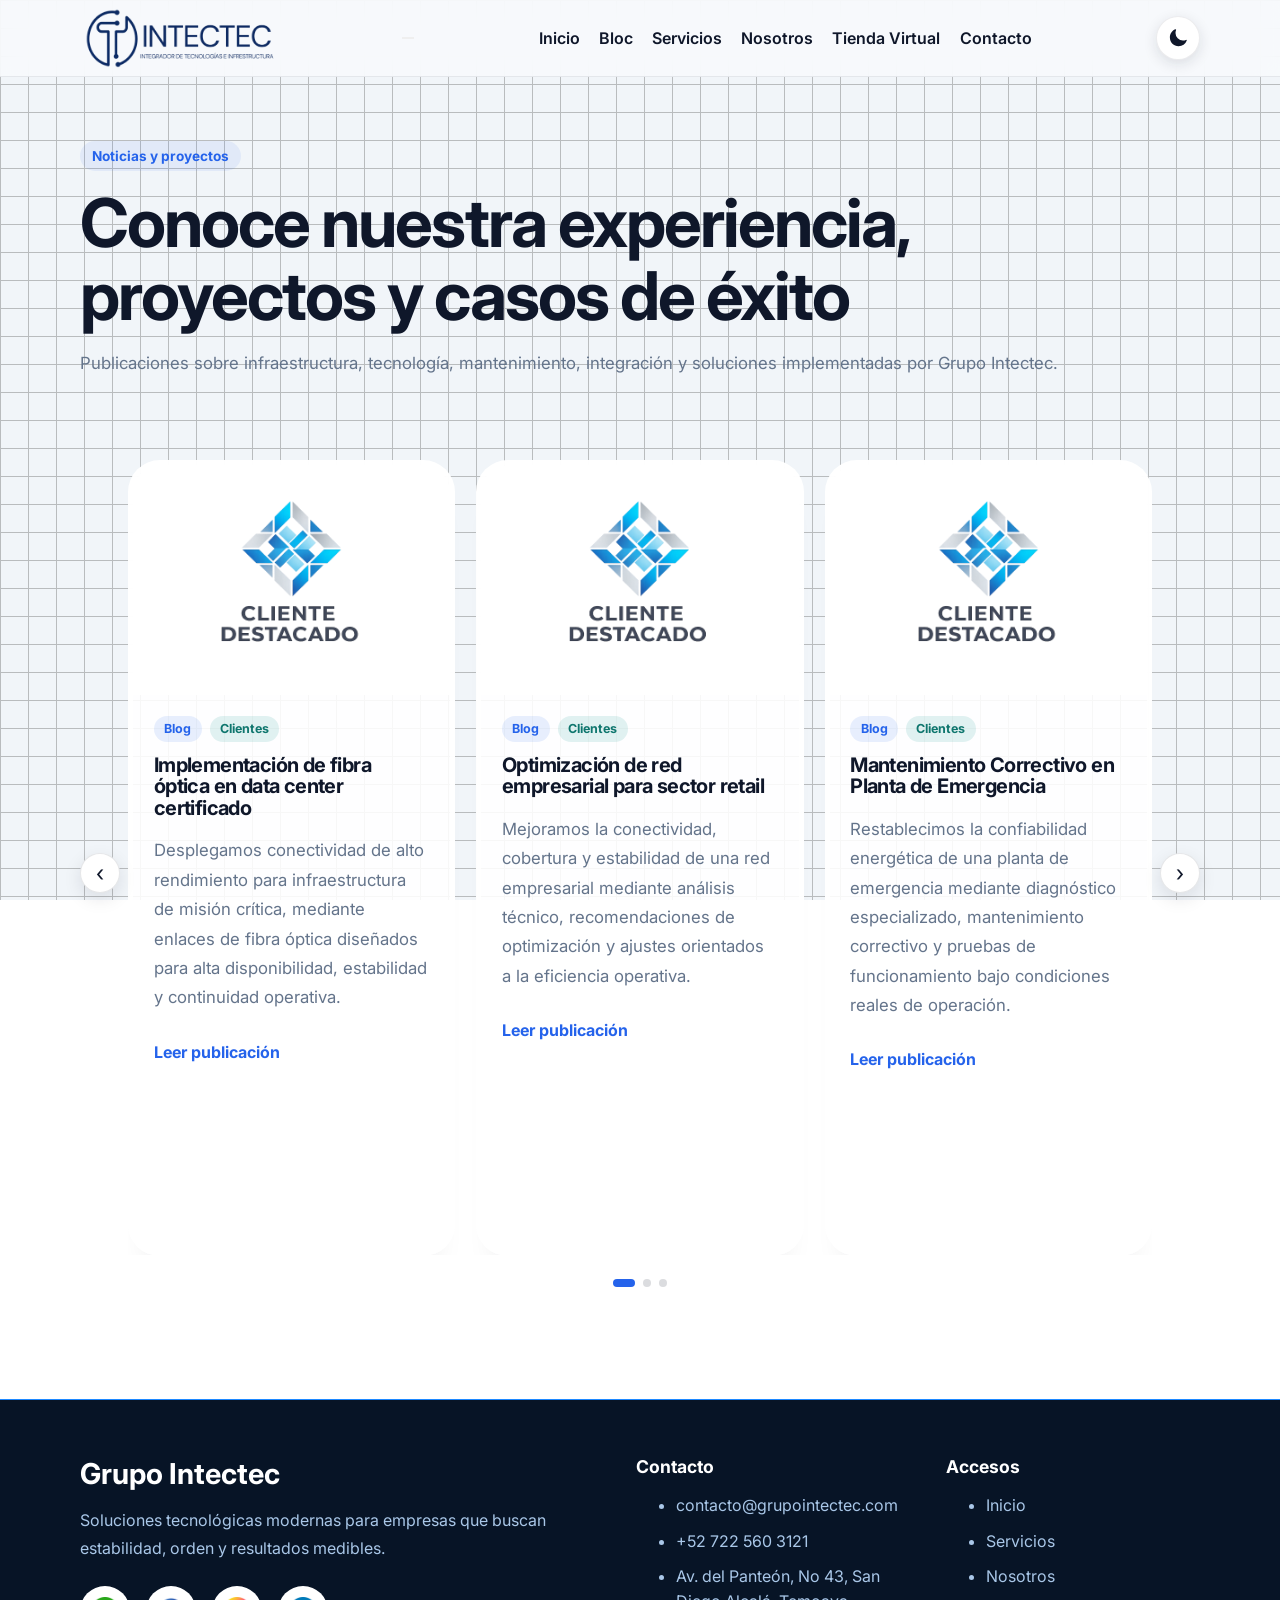
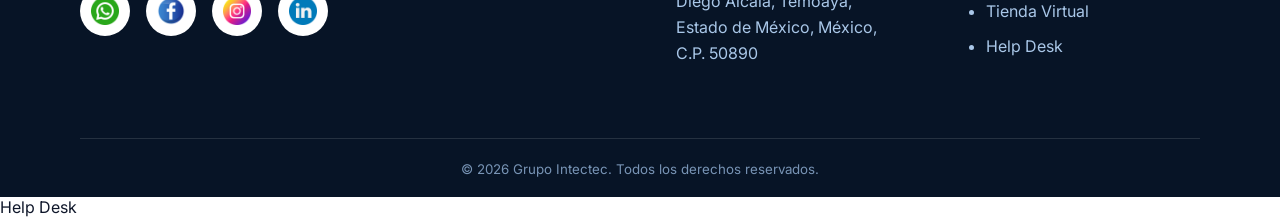
<file: index.html>
<!doctype html>
<html lang="es">
<head>
  <meta charset="utf-8">
  <meta name="viewport" content="width=device-width, initial-scale=1">
  <title>Publicaciones | Grupo Intectec Blog</title>
  <meta name="description" content="Noticias, proyectos y casos de éxito de Grupo Intectec">
  <link rel="preconnect" href="https://fonts.googleapis.com">
  <link rel="preconnect" href="https://fonts.gstatic.com" crossorigin>
  <link href="https://fonts.googleapis.com/css2?family=Inter:wght@400;500;600;700;800&display=swap" rel="stylesheet">
  <link rel="stylesheet" href="/static/css/styles.css">
</head>
<body>
  
  <div id="site-header"></div>
  <main>

    <section class="hero">
      <div class="container">
        <span class="eyebrow">Noticias y proyectos</span>
        <h1>Conoce nuestra experiencia, proyectos y casos de éxito</h1>
        <p>
          Publicaciones sobre infraestructura, tecnología, mantenimiento,
          integración y soluciones implementadas por Grupo Intectec.
        </p>
      </div>
    </section>

    <section class="section">
      <div class="container">

        <div class="carousel" data-autoplay="5000">
          <div class="carousel-viewport">
            <div class="carousel-track" id="carouselTrack">

              <article class="post-card carousel-slide">
                <a href="/post/implementacion-de-fibra-optica-en-data-center-certificado">
                  <img
                    src="/uploads/880f4752b52e49dba670a6b167b723ff.png"
                    alt="Implementación de fibra óptica en data center certificado"
                    class="post-image"
                  >
                </a>

                <div class="post-body">
                  <div class="post-badges">
                    <span class="badge">Blog</span>
                    <span class="badge badge-client">Clientes</span>
                  </div>

                  <h2>
                    <a href="/post/implementacion-de-fibra-optica-en-data-center-certificado">
                      Implementación de fibra óptica en data center certificado
                    </a>
                  </h2>

                  <p>Desplegamos conectividad de alto rendimiento para infraestructura de misión crítica, mediante enlaces de fibra óptica diseñados para alta disponibilidad, estabilidad y continuidad operativa.</p>

                  <a href="/post/implementacion-de-fibra-optica-en-data-center-certificado" class="text-link">
                    Leer publicación
                  </a>
                </div>
              </article>

              <article class="post-card carousel-slide">
                <a href="/post/optimizacion-de-red-empresarial-para-sector-retail">
                  <img
                    src="/uploads/880f4752b52e49dba670a6b167b723ff.png"
                    alt="Optimización de red empresarial para sector retail"
                    class="post-image"
                  >
                </a>

                <div class="post-body">
                  <div class="post-badges">
                    <span class="badge">Blog</span>
                    <span class="badge badge-client">Clientes</span>
                  </div>

                  <h2>
                    <a href="/post/optimizacion-de-red-empresarial-para-sector-retail">
                      Optimización de red empresarial para sector retail
                    </a>
                  </h2>

                  <p>Mejoramos la conectividad, cobertura y estabilidad de una red empresarial mediante análisis técnico, recomendaciones de optimización y ajustes orientados a la eficiencia operativa.</p>

                  <a href="/post/optimizacion-de-red-empresarial-para-sector-retail" class="text-link">
                    Leer publicación
                  </a>
                </div>
              </article>

              <article class="post-card carousel-slide">
                <a href="/post/mantenimiento-correctivo-en-planta-de-emergencia">
                  <img
                    src="/uploads/880f4752b52e49dba670a6b167b723ff.png"
                    alt="Mantenimiento Correctivo en Planta de Emergencia"
                    class="post-image"
                  >
                </a>

                <div class="post-body">
                  <div class="post-badges">
                    <span class="badge">Blog</span>
                    <span class="badge badge-client">Clientes</span>
                  </div>

                  <h2>
                    <a href="/post/mantenimiento-correctivo-en-planta-de-emergencia">
                      Mantenimiento Correctivo en Planta de Emergencia
                    </a>
                  </h2>

                  <p>Restablecimos la confiabilidad energética de una planta de emergencia mediante diagnóstico especializado, mantenimiento correctivo y pruebas de funcionamiento bajo condiciones reales de operación.</p>

                  <a href="/post/mantenimiento-correctivo-en-planta-de-emergencia" class="text-link">
                    Leer publicación
                  </a>
                </div>
              </article>

              <article class="post-card carousel-slide">
                <a href="/post/mantenimiento-preventivo-en-infraestructura-critica">
                  <img
                    src="/uploads/880f4752b52e49dba670a6b167b723ff.png"
                    alt="Mantenimiento Preventivo en Infraestructura Crítica"
                    class="post-image"
                  >
                </a>

                <div class="post-body">
                  <div class="post-badges">
                    <span class="badge">Blog</span>
                    <span class="badge badge-client">Clientes</span>
                  </div>

                  <h2>
                    <a href="/post/mantenimiento-preventivo-en-infraestructura-critica">
                      Mantenimiento Preventivo en Infraestructura Crítica
                    </a>
                  </h2>

                  <p>Garantizamos operación continua mediante mantenimiento especializado</p>

                  <a href="/post/mantenimiento-preventivo-en-infraestructura-critica" class="text-link">
                    Leer publicación
                  </a>
                </div>
              </article>

              <article class="post-card carousel-slide">
                <a href="/post/integracion-tecnologica-para-salas-de-videoconferencia-y-produccion-audiovisual-corporativa">
                  <img
                    src="/uploads/880f4752b52e49dba670a6b167b723ff.png"
                    alt="Integración tecnológica para salas de videoconferencia y producción audiovisual corporativa"
                    class="post-image"
                  >
                </a>

                <div class="post-body">
                  <div class="post-badges">
                    <span class="badge">Blog</span>
                    <span class="badge badge-client">Clientes</span>
                  </div>

                  <h2>
                    <a href="/post/integracion-tecnologica-para-salas-de-videoconferencia-y-produccion-audiovisual-corporativa">
                      Integración tecnológica para salas de videoconferencia y producción audiovisual corporativa
                    </a>
                  </h2>

                  <p>Grupo Intectec desarrolló la adecuación e integración tecnológica de espacios corporativos especializados para videoconferencia, producción audiovisual y generación de contenido multimedia, incorporando soluciones de conectividad, audio, video, colaboración remota e infraestructura de soporte.</p>

                  <a href="/post/integracion-tecnologica-para-salas-de-videoconferencia-y-produccion-audiovisual-corporativa" class="text-link">
                    Leer publicación
                  </a>
                </div>
              </article>

            </div>
          </div>

          <button class="carousel-arrow carousel-prev" aria-label="Anterior">‹</button>
          <button class="carousel-arrow carousel-next" aria-label="Siguiente">›</button>

          <div class="carousel-dots" id="carouselDots"></div>
        </div>

      </div>
    </section>

  </main>

  <div id="site-footer"></div>
  
  <script src="/static/js/loadpartials.js"></script>
  <script src="/static/js/main.js"></script>
</body>
</html>
</file>
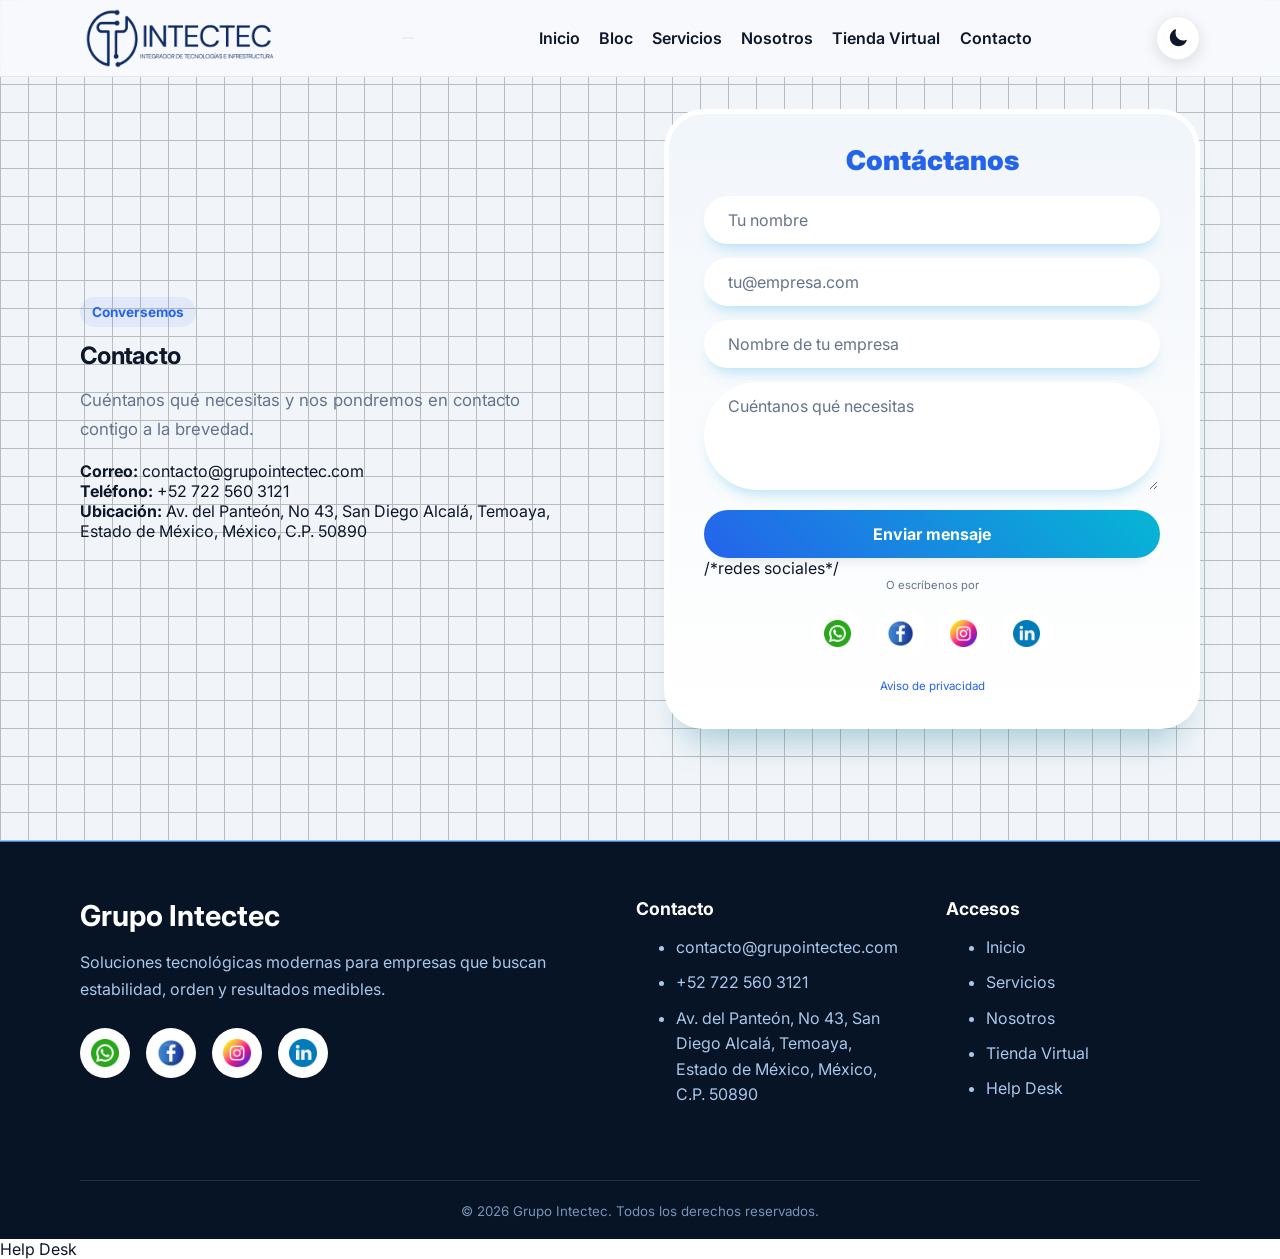
<file: contacto.html>
<!doctype html>
<html lang="es">
<head>
    <meta charset="utf-8">
    <meta name="viewport" content="width=device-width, initial-scale=1">
    <title>Contacto | Grupo Intectec</title>
    <meta name="description" content="Sitio corporativo de Grupo Intectec">
    <link rel="icon" href="/static/favicon.png" type="image/png">
    <link rel="shortcut icon" href="/static/favicon.png" type="image/png">
    <link rel="apple-touch-icon" href="/static/img/logo.png">
    <link rel="preconnect" href="https://fonts.googleapis.com">
    <link rel="preconnect" href="https://fonts.gstatic.com" crossorigin>
    <link href="https://fonts.googleapis.com/css2?family=Inter:wght@400;500;600;700;800&display=swap" rel="stylesheet">
    <link rel="stylesheet" href="/static/css/styles.css">
</head>
<body>

  <div id="site-header"></div>

  <main>
    <section class="section contacto-page-section">
      <div class="container cc-page-shell">

        <div class="cc-intro">
          <span class="eyebrow">Conversemos</span>
          <h1>Contacto</h1>
          <p>Cuéntanos qué necesitas y nos pondremos en contacto contigo a la brevedad.</p>

          <div class="contact-list">
            <div class="contact-item"><strong>Correo:</strong> contacto@grupointectec.com</div>
            <div class="contact-item"><strong>Teléfono:</strong> +52 722 560 3121</div>
            <div class="contact-item"><strong>Ubicación:</strong> Av. del Panteón, No 43, San Diego Alcalá, Temoaya, Estado de México, México, C.P. 50890</div>
          </div>
        </div>

        <div class="cc-card">
          <div class="cc-heading">Contáctanos</div>

          <form class="cc-form" method="POST" action="/contacto" autocomplete="off">
            <input class="cc-input" required type="text" name="nombre" id="nombre" placeholder="Tu nombre" maxlength="100">
            <input class="cc-input" required type="email" name="correo" id="correo" placeholder="tu@empresa.com" maxlength="150">
            <input class="cc-input" type="text" name="empresa" id="empresa" placeholder="Nombre de tu empresa" maxlength="150">
            <textarea class="cc-input cc-textarea" required name="mensaje" id="mensaje" rows="4" placeholder="Cuéntanos qué necesitas" maxlength="1000"></textarea>

            <div class="website-field" aria-hidden="true">
              <label for="website">No llenar este campo</label>
              <input id="website" name="website" type="text" tabindex="-1" autocomplete="off">
            </div>

            <div class="turnstile-wrapper cf-turnstile" data-sitekey="0x4AAAAAACwZn73Wd-IRXCqW"></div>

            <input class="cc-submit" type="submit" value="Enviar mensaje">
          </form>

          /*redes sociales*/

        <!-- REDES SOCIALES -->
<div class="footer-social-item">

  <span class="cc-social-title">
    O escríbenos por
  </span>

  <div class="cc-social-accounts">

    <!-- WHATSAPP -->
    <a
      class="cc-social-button"
      href="https://wa.me/5513732533"
      target="_blank"
      rel="noopener noreferrer"
      aria-label="WhatsApp"
      data-social="whatsapp"
    >
      <span class="social-filled"></span>

      <img
        src="/static/img/social/whatsapp.png"
        alt="WhatsApp"
        class="cc-social-icon"
      >
    </a>


    <!-- FACEBOOK -->
    <a
      class="cc-social-button"
      href="https://facebook.com/"
      target="_blank"
      rel="noopener noreferrer"
      aria-label="Facebook"
      data-social="facebook"
    >
      <span class="social-filled"></span>

      <img
        src="/static/img/social/facebook.png"
        alt="Facebook"
        class="cc-social-icon"
      >
    </a>


    <!-- INSTAGRAM -->
    <a
      class="cc-social-button"
      href="https://instagram.com/"
      target="_blank"
      rel="noopener noreferrer"
      aria-label="Instagram"
      data-social="instagram"
    >
      <span class="social-filled"></span>

      <img
        src="/static/img/social/instagram.png"
        alt="Instagram"
        class="cc-social-icon"
      >
    </a>


    <!-- LINKEDIN -->
    <a
      class="cc-social-button"
      href="https://www.linkedin.com/in/grupo-intectec-59012735b"
      target="_blank"
      rel="noopener noreferrer"
      aria-label="LinkedIn"
      data-social="linkedin"
    >
      <span class="social-filled"></span>

      <img
        src="/static/img/social/linkedin.png"
        alt="LinkedIn"
        class="cc-social-icon"
      >
    </a>

  </div>

</div>

          <span class="cc-agreement"><a href="/aviso-privacidad">Aviso de privacidad</a></span>
        </div>

      </div>
    </section>
  </main>

  <script src="https://challenges.cloudflare.com/turnstile/v0/api.js" async defer></script>

  <div id="site-footer"></div>


  <script src="/static/js/loadpartials.js"></script>
  <script src="/static/js/main.js"></script>
</body>
</html>
</file>
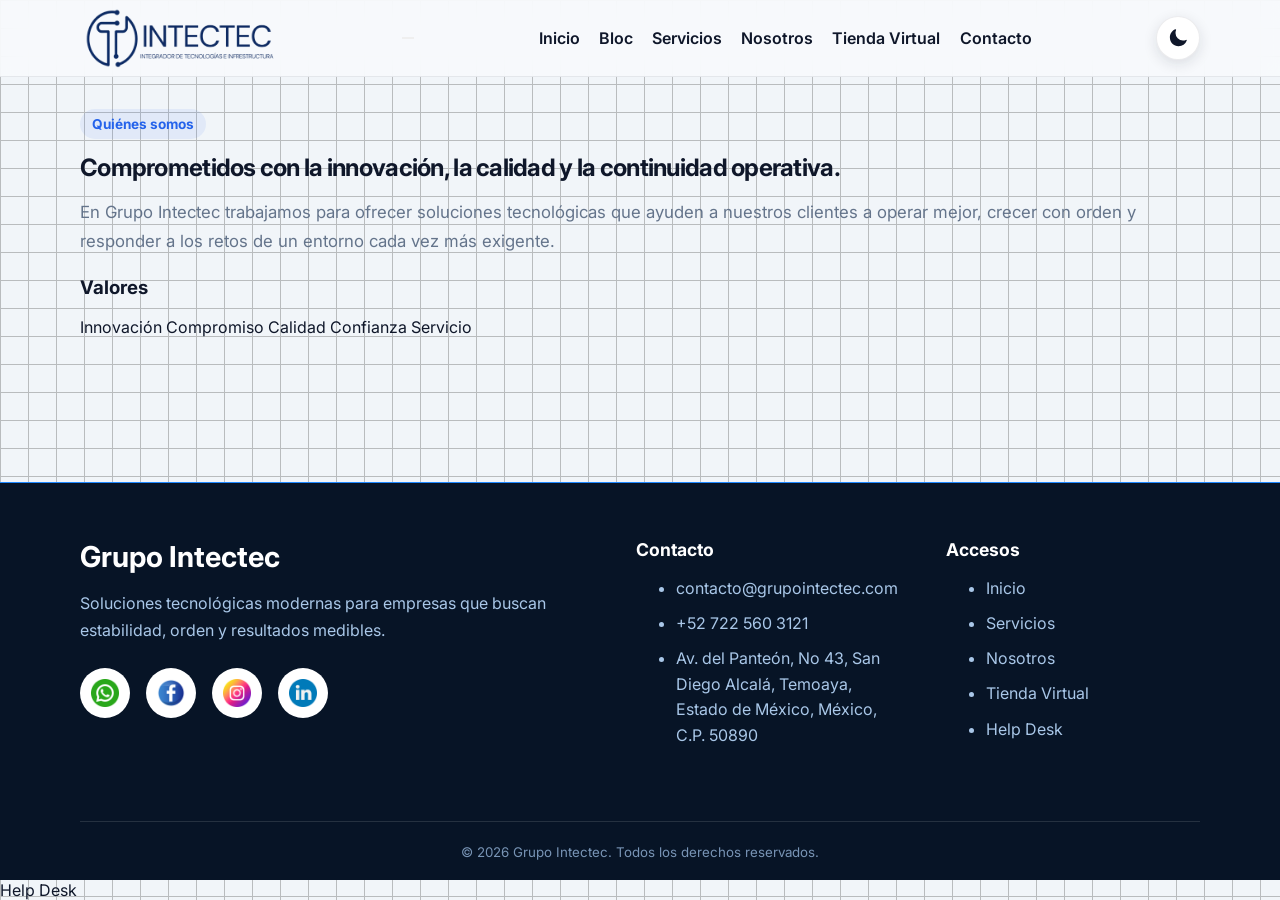
<file: nosotros.html>
<!doctype html>
<html lang="es">
<head>
    <meta charset="utf-8">
    <meta name="viewport" content="width=device-width, initial-scale=1">
    <title>Nosotros | Grupo Intectec</title>
    <meta name="description" content="Sitio corporativo de Grupo Intectec">
    <link rel="icon" href="/static/favicon.png" type="image/png">
    <link rel="shortcut icon" href="/static/favicon.png" type="image/png">
    <link rel="apple-touch-icon" href="/static/img/logo.png">
    <link rel="preconnect" href="https://fonts.googleapis.com">
    <link rel="preconnect" href="https://fonts.gstatic.com" crossorigin>
    <link href="https://fonts.googleapis.com/css2?family=Inter:wght@400;500;600;700;800&display=swap" rel="stylesheet">
    <style>
        :root {
        --primary: #2563eb;
        --accent: #06b6d4;
        --dark: #0f172a;
        --card: #ffffff;
        }
    </style>
    <link rel="stylesheet" href="/static/css/styles.css">
</head>
<body>
<div id="site-header"></div>
<main>
    
    <section class="section">
        <div class="container two-col">
            <div>
                <span class="eyebrow">Quiénes somos</span>
                <h1>Comprometidos con la innovación, la calidad y la continuidad operativa.</h1>
                <p>
                En Grupo Intectec trabajamos para ofrecer soluciones tecnológicas que ayuden a nuestros clientes a operar mejor,
                crecer con orden y responder a los retos de un entorno cada vez más exigente.
                </p>
            </div>
            <div class="glass-card">
                <h3>Valores</h3>
                <div class="pill-wrap">
        
                    <span class="pill">Innovación</span>
        
                    <span class="pill">Compromiso</span>
        
                    <span class="pill">Calidad</span>
        
                    <span class="pill">Confianza</span>
        
                    <span class="pill">Servicio</span>
        
                </div>
            </div>
        </div>
    </section>

</main>

<div id="site-footer"></div>
  <script src="/static/js/loadpartials.js"></script>

<script src="/static/js/main.js"></script>
</body>
</html>
</file>
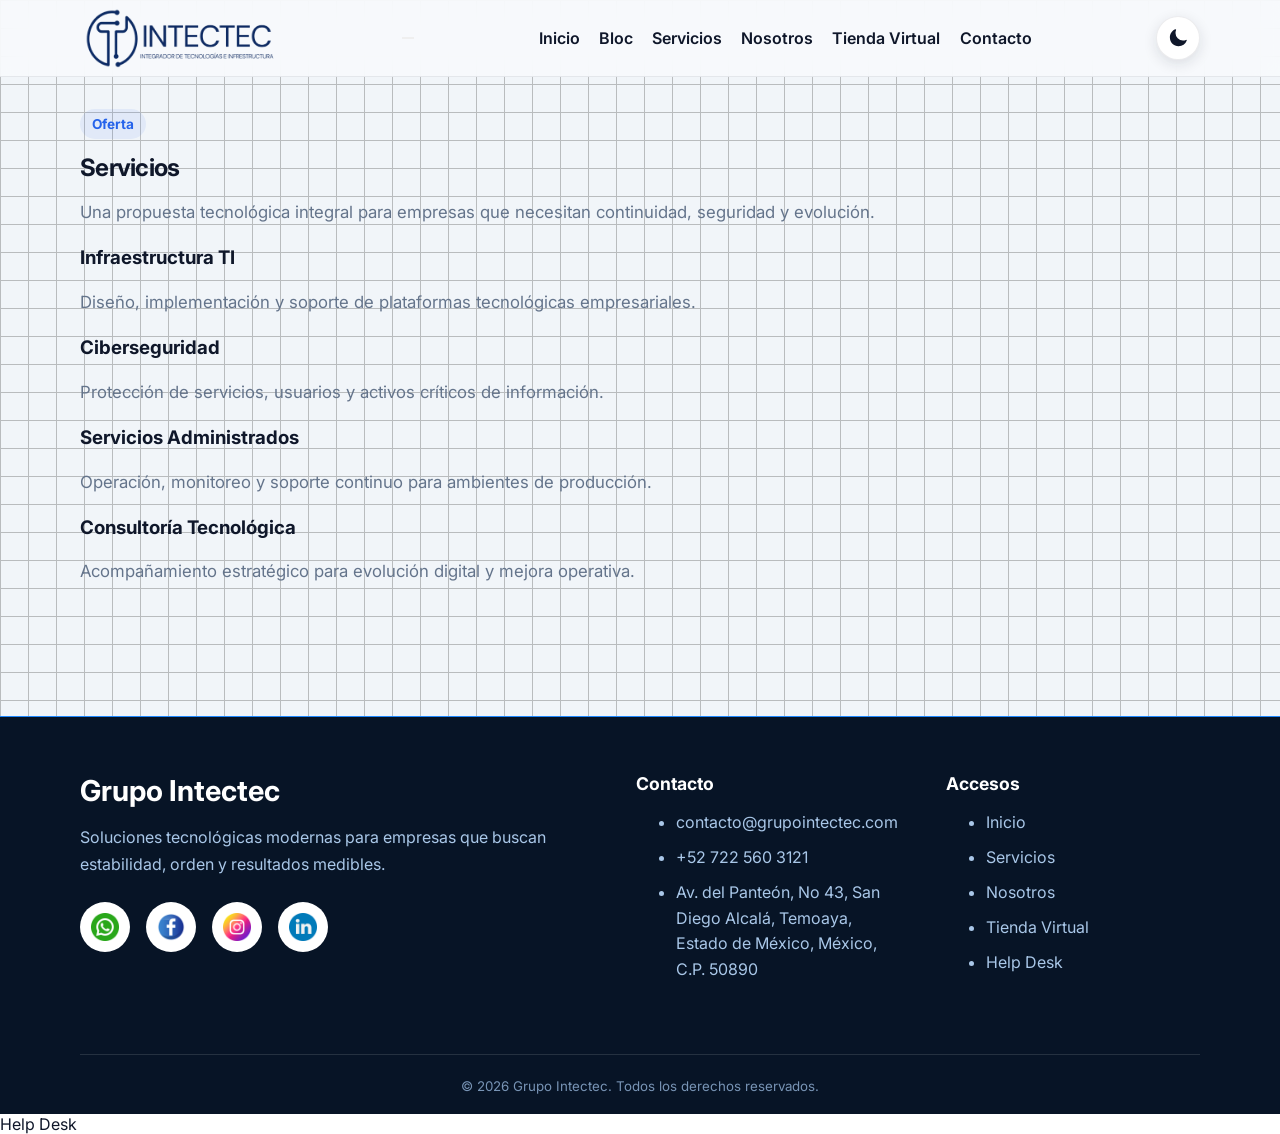
<file: servicios.html>
<!doctype html>
<html lang="es">
<head>
  <meta charset="utf-8">
  <meta name="viewport" content="width=device-width, initial-scale=1">
  <title>Servicios | Grupo Intectec</title>
  <meta name="description" content="Sitio corporativo de Grupo Intectec">
  <link rel="icon" href="/static/favicon.png" type="image/png">
  <link rel="shortcut icon" href="/static/favicon.png" type="image/png">
  <link rel="apple-touch-icon" href="/static/img/logo.png">
  <link rel="preconnect" href="https://fonts.googleapis.com">
  <link rel="preconnect" href="https://fonts.gstatic.com" crossorigin>
  <link href="https://fonts.googleapis.com/css2?family=Inter:wght@400;500;600;700;800&display=swap" rel="stylesheet">
  <style>
    :root {
      --primary: #2563eb;
      --accent: #06b6d4;
      --dark: #0f172a;
      --card: #ffffff;
    }
  </style>
  <link rel="stylesheet" href="/static/css/styles.css">
</head>
<body>

  <div id="site-header"></div>
  <main>

    
<section class="section">
  <div class="container">
    <div class="section-heading">
      <span class="eyebrow">Oferta</span>
      <h1>Servicios</h1>
      <p>Una propuesta tecnológica integral para empresas que necesitan continuidad, seguridad y evolución.</p>
    </div>
    <div class="card-grid">
      
      <article class="feature-card">
        <h3>Infraestructura TI</h3>
        <p>Diseño, implementación y soporte de plataformas tecnológicas empresariales.</p>
      </article>
      
      <article class="feature-card">
        <h3>Ciberseguridad</h3>
        <p>Protección de servicios, usuarios y activos críticos de información.</p>
      </article>
      
      <article class="feature-card">
        <h3>Servicios Administrados</h3>
        <p>Operación, monitoreo y soporte continuo para ambientes de producción.</p>
      </article>
      
      <article class="feature-card">
        <h3>Consultoría Tecnológica</h3>
        <p>Acompañamiento estratégico para evolución digital y mejora operativa.</p>
      </article>
      
    </div>
  </div>
</section>

  </main>

  
  <div id="site-footer"></div>
  <script src="/static/js/loadpartials.js"></script>

  <script src="/static/js/main.js"></script>
</body>
</html>
</file>
<file: static/css/styles.css>
/* =========================================================
   BASE
   ========================================================= */

html,
body {
  min-height: 100%;
}

html {
  scroll-behavior: smooth;
}

body {
  min-height: 100vh;
  margin: 0;
  display: flex;
  flex-direction: column;
  font-family: 'Inter', sans-serif;
  color: var(--text);
  position: relative;
  transition: color 0.3s ease;
}

main {
  flex: 1;
}

* {
  box-sizing: border-box;
}


/* =========================================================
   VARIABLES - MODO CLARO
   ========================================================= */

:root {
  --primary: #2563eb;
  --accent: #06b6d4;

  --dark: #0f172a;
  --text: #0f172a;
  --muted: #64748b;

  --surface: #ffffff;
  --soft: #f8fafc;

  --header-bg: rgba(248, 250, 252, 0.92);
  --header-border: rgba(15, 23, 42, 0.08);

  --card-bg: rgba(255, 255, 255, 0.88);
  --card-border: rgba(255, 255, 255, 0.8);
  --card-shadow: rgba(15, 23, 42, 0.08);
  --card-shadow-hover: rgba(15, 23, 42, 0.14);

  --bg-grad-1: rgba(37, 99, 235, 0.10);
  --bg-grad-2: rgba(6, 182, 212, 0.12);

  --bg-base: #f8fafc;

  --toggle-bg: #ffffff;
  --toggle-icon: #0f172a;

  --grid-bg:
    linear-gradient(#b9bcbe 1px, transparent 1px),
    linear-gradient(90deg, #b9bcbe 1px, transparent 1px),
    #f1f5f9;

  --grid-pulse: transparent;
}


/* =========================================================
   FONDO
   ========================================================= */

body::before {
  content: "";
  position: fixed;
  inset: 0;
  z-index: -2;
  background: var(--grid-bg);
  background-size: 28px 28px, 28px 28px, cover;
  transition: background-color 0.3s ease;
}

body::after {
  content: "";
  position: fixed;
  top: 50%;
  left: 50%;
  width: 420px;
  height: 420px;
  transform: translate(-50%, -50%);
  background: var(--grid-pulse);
  z-index: -1;
  animation: gridPulse 3.5s ease-in-out infinite alternate;
  pointer-events: none;
}

@keyframes gridPulse {
  0% {
    transform: translate(-50%, -50%) scale(0.85);
    opacity: 0.2;
  }

  100% {
    transform: translate(-50%, -50%) scale(1.1);
    opacity: 0.5;
  }
}


/* =========================================================
   ELEMENTOS GENERALES
   ========================================================= */

a {
  color: inherit;
  text-decoration: none;
}

button,
input,
textarea,
select {
  font: inherit;
}

.container {
  width: min(1120px, calc(100% - 2rem));
  margin-inline: auto;
}

.narrow {
  max-width: 560px;
}


/* =========================================================
   HEADER
   ========================================================= */

.site-header {
  position: sticky;
  top: 0;
  z-index: 50;
  backdrop-filter: blur(14px);
  background: var(--header-bg);
  border-bottom: 1px solid var(--header-border);
  transition:
    background-color 0.3s ease,
    border-color 0.3s ease;
}

.nav-shell {
  min-height: 76px;
  display: flex;
  align-items: center;
  justify-content: space-between;
  gap: 1rem;
}

.brand {
  font-weight: 800;
  color: var(--dark);
}

.brand-logo-link {
  display: flex;
  align-items: center;
}

.brand-logo {
  height: 60px;
  width: auto;
  object-fit: contain;
  display: block;
}


/* =========================================================
   CAMBIO DE LOGO SEGÚN EL TEMA
   ========================================================= */

/* Modo claro */

.logo-light {
  display: block;
}

.logo-dark {
  display: none;
}

/* Modo oscuro */

:root[data-theme="dark"] .logo-light {
  display: none;
}

:root[data-theme="dark"] .logo-dark {
  display: block;
}


/* =========================================================
   NAVEGACIÓN
   ========================================================= */

.nav-links {
  display: flex;
  align-items: center;
  gap: 1.2rem;
}

.nav-links a {
  color: var(--text);
  font-weight: 600;
}

.nav-right {
  display: flex;
  align-items: center;
  gap: 1.5rem;
}


/* =========================================================
   HERO
   ========================================================= */

.hero {
  padding: 4rem 0 2rem;
}

.hero h1,
.section h1,
.section h2 {
  margin: 0 0 1rem;
  line-height: 1.08;
  letter-spacing: -0.03em;
}

.hero h1 {
  max-width: 900px;
  font-size: clamp(2.2rem, 6vw, 4.2rem);
}

.hero p,
.section p {
  color: var(--muted);
  font-size: 1.05rem;
  line-height: 1.75;
}

.eyebrow {
  display: inline-block;
  margin-bottom: 1rem;
  padding: 0.45rem 0.75rem;
  border-radius: 999px;
  font-size: 0.85rem;
  font-weight: 700;
  color: var(--primary);
  background: rgba(37, 99, 235, 0.08);
}

.section {
  padding: 2rem 0 4rem;
}


/* =========================================================
   CARRUSEL DE PUBLICACIONES
   ========================================================= */

.carousel {
  position: relative;
  padding: 0 3rem;
}

.carousel-viewport {
  overflow: hidden;
}

.carousel-track {
  display: flex;
  flex-direction: row;
  gap: 1.3rem;
  transition: transform 0.5s ease;
  will-change: transform;
}

.carousel-slide {
  flex: 0 0 calc((100% - 2 * 1.3rem) / 3);
  min-width: 0;
}

.carousel-arrow {
  position: absolute;
  top: 50%;
  transform: translateY(-50%);
  width: 40px;
  height: 40px;
  border-radius: 50%;
  border: 1px solid rgba(15, 23, 42, 0.1);
  background: #ffffff;
  color: var(--dark);
  font-size: 1.4rem;
  line-height: 1;
  display: flex;
  align-items: center;
  justify-content: center;
  cursor: pointer;
  box-shadow: 0 6px 18px rgba(15, 23, 42, 0.1);
  z-index: 2;
}

.carousel-arrow:hover {
  background: var(--primary);
  color: #ffffff;
  border-color: var(--primary);
}

.carousel-prev {
  left: 0;
}

.carousel-next {
  right: 0;
}

.carousel-dots {
  display: flex;
  justify-content: center;
  gap: 0.5rem;
  margin-top: 1.5rem;
}

.carousel-dot {
  width: 8px;
  height: 8px;
  border-radius: 50%;
  border: none;
  background: rgba(15, 23, 42, 0.15);
  cursor: pointer;
  padding: 0;
}

.carousel-dot.is-active {
  background: var(--primary);
  width: 22px;
  border-radius: 999px;
  transition: width 0.2s ease;
}


/* =========================================================
   CARDS
   ========================================================= */

.post-card,
.form-card,
.empty-state,
.admin-table-wrap {
  background: var(--card-bg);
  border: 1px solid var(--card-border);
  border-radius: 24px;
  box-shadow: 0 12px 40px var(--card-shadow);
  transition:
    background-color 0.3s ease,
    border-color 0.3s ease,
    box-shadow 0.3s ease;
}

.post-card {
  overflow: hidden;
  background: linear-gradient(
    0deg,
    var(--card-bg) 0%,
    var(--card-bg) 100%
  );
  border: 5px solid var(--card-border);
  border-radius: 32px;
  box-shadow: 0 30px 30px -20px var(--card-shadow);
  transition:
    background-color 0.3s ease,
    border-color 0.3s ease,
    box-shadow 0.3s ease,
    transform 0.25s ease;
}

.post-card:hover {
  transform: translateY(-6px);
  box-shadow: 0 30px 30px -15px var(--card-shadow-hover);
}

.post-image {
  width: 100%;
  height: 230px;
  object-fit: cover;
  display: block;
  background: #ffffff;
}

.post-placeholder {
  display: flex;
  align-items: center;
  justify-content: center;
  color: #64748b;
  font-weight: 700;
  background: linear-gradient(
    135deg,
    rgba(37, 99, 235, 0.10),
    rgba(6, 182, 212, 0.16)
  );
}

.post-body {
  padding: 1.3rem;
}

.post-body h2 {
  margin: 0.8rem 0;
  font-size: 1.25rem;
}

.post-badges {
  display: flex;
  flex-wrap: wrap;
  gap: 0.5rem;
}

.badge,
.status {
  display: inline-flex;
  align-items: center;
  padding: 0.35rem 0.65rem;
  border-radius: 999px;
  font-size: 0.78rem;
  font-weight: 700;
}

.badge {
  color: var(--primary);
  background: rgba(37, 99, 235, 0.10);
}

.badge-client {
  color: #0f766e;
  background: rgba(13, 148, 136, 0.12);
}

.status-draft {
  color: #92400e;
  background: rgba(245, 158, 11, 0.14);
}

.status-published {
  color: #166534;
  background: rgba(34, 197, 94, 0.14);
}

.text-link {
  display: inline-block;
  margin-top: 0.75rem;
  color: var(--primary);
  font-weight: 700;
}


/* =========================================================
   ARTÍCULOS
   ========================================================= */

.article-shell {
  max-width: 900px;
}

.article-header {
  margin: 2rem 0;
}

.article-header h1 {
  font-size: clamp(2.2rem, 5vw, 4rem);
}

.article-summary {
  font-size: 1.2rem;
}

.article-main-image {
  width: 100%;
  max-height: 560px;
  object-fit: cover;
  border-radius: 24px;
  display: block;
  margin-bottom: 2rem;
}

.article-content {
  color: #334155;
  font-size: 1.08rem;
  line-height: 1.8;
}

.article-content img {
  max-width: 100%;
}


/* =========================================================
   GALERÍA
   ========================================================= */

.gallery-grid {
  display: grid;
  grid-template-columns: repeat(2, minmax(0, 1fr));
  gap: 1rem;
  margin-top: 2rem;
}

.gallery-image {
  width: 100%;
  aspect-ratio: 16 / 9;
  object-fit: cover;
  border-radius: 18px;
}


/* =========================================================
   FORMULARIOS GENERALES
   ========================================================= */

.form-card {
  padding: 1.5rem;
}

.field {
  display: grid;
  gap: 0.5rem;
  margin-bottom: 1rem;
}

.field label {
  font-weight: 700;
}

.field input,
.field textarea,
.field select,
select {
  width: 100%;
  padding: 0.95rem 1rem;
  border-radius: 16px;
  border: 1px solid rgba(15, 23, 42, 0.12);
  background: #ffffff;
  outline: none;
}

.field input:focus,
.field textarea:focus,
.field select:focus,
select:focus {
  border-color: var(--primary);
  box-shadow: 0 0 0 4px rgba(37, 99, 235, 0.12);
}


/* =========================================================
   CHECKBOX / PLACEMENT
   ========================================================= */

.placement-grid {
  display: grid;
  grid-template-columns: repeat(2, minmax(0, 1fr));
  gap: 1rem;
  margin: 1rem 0 1.5rem;
}

.checkbox-card {
  display: flex;
  gap: 0.8rem;
  align-items: flex-start;
  padding: 1rem;
  border-radius: 18px;
  background: rgba(37, 99, 235, 0.06);
  border: 1px solid rgba(37, 99, 235, 0.10);
}

.checkbox-card input {
  margin-top: 0.25rem;
}

.checkbox-card span {
  display: grid;
  gap: 0.25rem;
}


/* =========================================================
   BOTONES
   ========================================================= */

.btn,
button {
  border: none;
  cursor: pointer;
}

.btn {
  display: inline-flex;
  align-items: center;
  justify-content: center;
  padding: 0.9rem 1.2rem;
  border-radius: 14px;
  font-weight: 700;
}

.btn-primary {
  color: #ffffff;
  background: linear-gradient(
    135deg,
    var(--primary),
    var(--accent)
  );
  box-shadow: 0 12px 28px rgba(37, 99, 235, 0.28);
}

.btn-secondary {
  color: var(--dark);
  background: #ffffff;
  border: 1px solid rgba(15, 23, 42, 0.1);
}


/* =========================================================
   ADMIN
   ========================================================= */

.admin-heading {
  display: flex;
  justify-content: space-between;
  align-items: center;
  gap: 1rem;
  margin-bottom: 1.5rem;
}

.admin-table-wrap {
  overflow-x: auto;
}

.admin-table {
  width: 100%;
  border-collapse: collapse;
}

.admin-table th,
.admin-table td {
  padding: 1rem;
  text-align: left;
  border-bottom: 1px solid rgba(15, 23, 42, 0.08);
}

.actions {
  display: flex;
  align-items: center;
  gap: 0.75rem;
}

.actions form {
  margin: 0;
}

.link-button {
  padding: 0;
  color: var(--primary);
  background: transparent;
  font-weight: 700;
}

.danger {
  color: #b91c1c;
}

.admin-preview {
  width: min(360px, 100%);
  max-height: 240px;
  object-fit: cover;
  border-radius: 18px;
}

.admin-gallery {
  display: grid;
  grid-template-columns: repeat(3, minmax(0, 1fr));
  gap: 1rem;
  margin: 1rem 0 1.5rem;
}

.admin-gallery-item img {
  width: 100%;
  aspect-ratio: 16 / 9;
  object-fit: cover;
  border-radius: 14px;
}

.empty-state {
  padding: 2rem;
  text-align: center;
}

.flash-wrap {
  margin-top: 1rem;
}

.flash-message {
  padding: 1rem 1.2rem;
  border-radius: 16px;
  margin-bottom: 1rem;
  font-weight: 600;
}

.flash-success {
  background: rgba(34, 197, 94, 0.12);
  color: #166534;
}

.flash-error {
  background: rgba(239, 68, 68, 0.12);
  color: #991b1b;
}


/* =========================================================
   FOOTER
   ========================================================= */

.site-footer {
  margin-top: 3rem;
  background: #071426;
  color: #dbeafe;
  border-top: 1px solid #1e88ff;
}

.footer-grid {
  display: grid;
  grid-template-columns: 2fr 1fr 1fr;
  gap: 3rem;
  padding: 3.5rem 0;
}

.site-footer h3 {
  color: #ffffff;
  font-size: 1.8rem;
  margin: 0 0 1rem;
}

.site-footer h4 {
  color: #ffffff;
  font-size: 1.1rem;
  margin: 0 0 1rem;
}

.site-footer p {
  color: #a9c7e8;
  line-height: 1.7;
  margin: 0 0 1.5rem;
}

.site-footer li {
  color: #a9c7e8;
  line-height: 1.6;
  margin-bottom: 0.6rem;
}

.site-footer a {
  color: #a9c7e8;
  text-decoration: none;
  transition: color 0.2s ease;
}

.site-footer a:hover {
  color: #38a8ff;
}


/* =========================================================
   REDES SOCIALES DEL FOOTER
   ========================================================= */

.footer-social {
  display: flex;
  align-items: center;
  gap: 1rem;
  list-style: none;
  margin: 1.5rem 0 0;
  padding: 0;
}

.footer-social-item {
  position: relative;
}

.footer-social-item a {
  position: relative;
  overflow: hidden;
  display: flex;
  align-items: center;
  justify-content: center;
  width: 50px;
  height: 50px;
  border-radius: 50%;
  background: #ffffff;
  transition:
    transform 0.3s ease,
    box-shadow 0.3s ease;
}

.footer-social-item .social-icon {
  position: relative;
  z-index: 2;
  width: 28px;
  height: 28px;
  object-fit: contain;
}

.social-filled {
  position: absolute;
  left: 0;
  bottom: 0;
  width: 100%;
  height: 0;
  transition: height 0.3s ease;
  z-index: 1;
}

.footer-social-item a:hover {
  transform: translateY(-4px);
  box-shadow: 0 8px 25px rgba(0, 0, 0, 0.25);
}

.footer-social-item a:hover .social-filled {
  height: 100%;
}


/* =========================================================
   COLORES REDES SOCIALES - FOOTER
   ========================================================= */

.footer-social-item a[data-social="whatsapp"] .social-filled {
  background: #25D366;
}

.footer-social-item a[data-social="facebook"] .social-filled {
  background: #1877F2;
}

.footer-social-item a[data-social="instagram"] .social-filled {
  background: linear-gradient(
    135deg,
    #833AB4,
    #E1306C,
    #F77737,
    #FCAF45
  );
}

.footer-social-item a[data-social="linkedin"] .social-filled {
  background: #0A66C2;
}


/* =========================================================
   TOOLTIP
   ========================================================= */

.social-tooltip {
  position: absolute;
  left: 50%;
  bottom: calc(100% + 10px);
  transform: translateX(-50%) translateY(5px);
  padding: 6px 10px;
  border-radius: 6px;
  background: #0f172a;
  color: #ffffff;
  font-size: 0.8rem;
  font-weight: 600;
  white-space: nowrap;
  opacity: 0;
  visibility: hidden;
  transition:
    opacity 0.3s ease,
    transform 0.3s ease;
}

.footer-social-item:hover .social-tooltip {
  opacity: 1;
  visibility: visible;
  transform: translateX(-50%) translateY(0);
}


/* =========================================================
   PARTE INFERIOR FOOTER
   ========================================================= */

.footer-bottom {
  border-top: 1px solid rgba(255, 255, 255, 0.12);
  padding: 1.2rem 0;
  text-align: center;
}

.footer-bottom small {
  color: #7894b5;
}


/* =========================================================
   BOTÓN DE TEMA CLARO / OSCURO
   ========================================================= */

.theme-toggle {
  background-color: var(--toggle-bg);
  width: 44px;
  height: 44px;
  border-radius: 50%;
  display: grid;
  place-items: center;
  cursor: pointer;
  box-shadow: 0 4px 14px rgba(15, 23, 42, 0.12);
  border: 1px solid var(--header-border);
  transition: background-color 0.3s ease;
  line-height: 1;
}

.theme-toggle-input {
  display: none;
}

.theme-icon {
  grid-column: 1 / 1;
  grid-row: 1 / 1;
  transition: transform 500ms;
  color: var(--toggle-icon);
  line-height: 0.1;
}

.theme-icon--moon {
  transition-delay: 200ms;
}

.theme-icon--sun {
  transform: scale(0);
}

#themeSwitch:checked + .theme-icon--moon {
  transform: rotate(360deg) scale(0);
}

#themeSwitch:checked ~ .theme-icon--sun {
  transition-delay: 200ms;
  transform: scale(1) rotate(360deg);
}


/* =========================================================
   MODO OSCURO
   ========================================================= */

:root[data-theme="dark"] {
  --primary: #60a5fa;
  --accent: #22d3ee;

  --dark: #f1f5f9;
  --text: #e2e8f0;
  --muted: #94a3b8;

  --surface: #0f172a;
  --soft: #111827;

  --header-bg: rgba(15, 23, 42, 0.86);
  --header-border: rgba(255, 255, 255, 0.08);

  --card-bg: rgba(30, 41, 59, 0.88);
  --card-border: rgba(255, 255, 255, 0.08);

  --card-shadow: rgba(0, 0, 0, 0.4);
  --card-shadow-hover: rgba(0, 0, 0, 0.55);

  --bg-grad-1: rgba(37, 99, 235, 0.18);
  --bg-grad-2: rgba(6, 182, 212, 0.15);

  --bg-base: #0b1120;

  --toggle-bg: #1e293b;
  --toggle-icon: #e2e8f0;

  --grid-bg:
    linear-gradient(#262645 1px, transparent 1px),
    linear-gradient(90deg, #262645 1px, transparent 1px),
    repeating-linear-gradient(
      45deg,
      rgba(0, 255, 170, 0.05) 0px 1px,
      transparent 1px 12px
    ),
    repeating-linear-gradient(
      -45deg,
      rgba(0, 255, 170, 0.05) 0px 1px,
      transparent 1px 12px
    ),
    radial-gradient(
      circle at center,
      #0a0a1a 0%,
      #000 100%
    );

  --grid-pulse:
    radial-gradient(
      circle,
      rgba(0, 255, 170, 0.15) 0%,
      transparent 70%
    );
}

:root[data-theme="dark"] body::before {
  background-size:
    28px 28px,
    28px 28px,
    50px 50px,
    50px 50px,
    cover;
}


/* =========================================================
   CONTACTO - TARJETA
   ========================================================= */

.cc-page-shell {
  display: grid;
  grid-template-columns: 1fr 1fr;
  gap: 3rem;
  align-items: center;
}

.cc-intro {
  max-width: 480px;
}

.cc-card {
  max-width: 550px;
  width: 100%;
  margin-inline: auto;
  background: linear-gradient(
    180deg,
    #f1f6fb 0%,
    #f8fafc 45%,
    #ffffff 100%
  );
  border: 5px solid #ffffff;
  border-radius: 40px;
  padding: 30px 35px;
  box-shadow:
    0 30px 35px -20px rgba(14, 116, 144, 0.35);
}

.cc-heading {
  text-align: center;
  font-weight: 900;
  font-size: 1.7rem;
  color: var(--primary);
}

.cc-form {
  margin-top: 1.2rem;
  display: block;
}

.cc-input {
  display: block;
  width: 100%;
  font: inherit;
  background: #ffffff;
  color: var(--text);
  border: none;
  padding: 14px 22px;
  border-radius: 999px;
  margin-top: 14px;
  box-shadow:
    0 10px 15px -8px rgba(14, 165, 233, 0.35);
  border-inline: 2px solid transparent;
  outline: none;
  transition:
    border-color 0.2s ease,
    background-color 0.3s ease;
}

.cc-textarea {
  resize: vertical;
  min-height: 90px;
}

.cc-input::placeholder {
  color: var(--muted);
}

.cc-input:focus {
  border-inline: 2px solid var(--accent);
}


/* =========================================================
   BOTÓN ENVIAR CONTACTO
   ========================================================= */

.cc-submit {
  display: block;
  width: 100%;
  font: inherit;
  font-weight: 700;
  background: linear-gradient(
    45deg,
    var(--primary) 0%,
    var(--accent) 100%
  );
  color: #ffffff;
  padding-block: 14px;
  margin: 18px auto 0;
  border-radius: 999px;
  box-shadow:
    0 20px 10px -15px var(--card-shadow);
  border: none;
  cursor: pointer;
  transition:
    transform 0.2s ease,
    box-shadow 0.2s ease;
}

.cc-submit:hover {
  transform: scale(1.03);
  box-shadow:
    0 23px 10px -20px var(--card-shadow);
}

.cc-submit:active {
  transform: scale(0.96);
  box-shadow:
    0 15px 10px -10px var(--card-shadow);
}


/* =========================================================
   REDES SOCIALES - CONTACTO
   ========================================================= */

.cc-social-block {
  margin-top: 22px;
}

.cc-social-title {
  display: block;
  text-align: center;
  font-size: 0.7rem;
  color: var(--muted);
}

.cc-social-accounts {
  width: 100%;
  display: flex;
  align-items: center;
  justify-content: center;
  gap: 0.8rem;
  margin-top: 1rem;
}

.cc-social-button {
  position: relative;
  overflow: hidden;
  display: flex;
  align-items: center;
  justify-content: center;
  width: 50px;
  height: 50px;
  border-radius: 50%;
  background: #ffffff;
  color: #334155;
  border: none;
  text-decoration: none;
  transition:
    transform 0.3s ease,
    box-shadow 0.3s ease;
}

.cc-social-icon {
  position: relative;
  z-index: 2;
  width: 27px;
  height: 27px;
  object-fit: contain;
}

.cc-social-button .social-filled {
  position: absolute;
  left: 0;
  bottom: 0;
  width: 100%;
  height: 0;
  z-index: 1;
  transition: height 0.3s ease;
}

.cc-social-button:hover {
  transform: translateY(-5px);
  box-shadow:
    0 10px 30px rgba(0, 0, 0, 0.25);
}

.cc-social-button:hover .social-filled {
  height: 100%;
}

.cc-social-button:active {
  transform: scale(0.9);
}


/* =========================================================
   COLORES REDES SOCIALES - CONTACTO
   ========================================================= */

.cc-social-button[data-social="whatsapp"] .social-filled {
  background: #25D366;
}

.cc-social-button[data-social="facebook"] .social-filled {
  background: #1877F2;
}

.cc-social-button[data-social="instagram"] .social-filled {
  background: linear-gradient(
    135deg,
    #833AB4,
    #E1306C,
    #F77737,
    #FCAF45
  );
}

.cc-social-button[data-social="linkedin"] .social-filled {
  background: #0A66C2;
}


/* =========================================================
   ACUERDO / PRIVACIDAD
   ========================================================= */

.cc-agreement {
  display: block;
  text-align: center;
  margin-top: 16px;
}

.cc-agreement a {
  font-size: 0.72rem;
  color: var(--primary);
  text-decoration: none;
}

.cc-agreement a:hover {
  text-decoration: underline;
}


/* =========================================================
   CARRUSEL BLOG
   ========================================================= */

.blog-carousel-wrapper {
  position: relative;
  display: grid;
  grid-template-columns: 48px minmax(0, 1fr) 48px;
  align-items: center;
  gap: 1rem;
  width: 100%;
  margin-top: 2rem;
}

.blog-carousel-track {
  display: grid;
  grid-auto-flow: column;
  grid-auto-columns: 31%;
  gap: 1.2rem;
  overflow-x: auto;
  scroll-behavior: smooth;
  scroll-snap-type: x mandatory;
  scrollbar-width: none;
  padding: 0.5rem 0.2rem 1.5rem;
}

.blog-carousel-track::-webkit-scrollbar {
  display: none;
}

.blog-carousel-card {
  scroll-snap-align: start;
  display: flex;
  flex-direction: column;
  min-width: 0;
  height: 100%;
  overflow: hidden;
  background: #ffffff;
  border-radius: 24px;
  border: 1px solid rgba(15, 23, 42, 0.06);
  box-shadow: 0 16px 42px rgba(15, 23, 42, 0.08);
  transition:
    transform 0.25s ease,
    box-shadow 0.25s ease;
}

.blog-carousel-card:hover {
  transform: translateY(-6px);
  box-shadow: 0 22px 54px rgba(15, 23, 42, 0.14);
}

.blog-card-image-link {
  display: block;
  width: 100%;
  overflow: hidden;
  background: #ffffff;
}

.blog-carousel-card .blog-image {
  width: 100%;
  height: 180px;
  display: block;
  object-fit: contain;
  padding: 1.5rem;
  background: #ffffff;
  border-bottom: 1px solid rgba(15, 23, 42, 0.06);
  transition: transform 0.35s ease;
}

.blog-carousel-card:hover .blog-image {
  transform: scale(1.035);
}

.blog-image-placeholder {
  height: 180px;
  display: flex;
  align-items: center;
  justify-content: center;
  padding: 1.5rem;
  color: #64748b;
  font-weight: 800;
  background: linear-gradient(
    135deg,
    rgba(37, 99, 235, 0.10),
    rgba(6, 182, 212, 0.14)
  );
  border-bottom: 1px solid rgba(15, 23, 42, 0.06);
}

.blog-carousel-card .blog-body {
  display: flex;
  flex-direction: column;
  flex: 1;
  padding: 1.35rem;
}

.blog-carousel-card .blog-body h3 {
  margin: 0 0 0.8rem;
  font-size: 1.15rem;
  line-height: 1.25;
  color: #0f172a;
}

.blog-title-link {
  color: #0f172a;
  text-decoration: none;
}

.blog-title-link:hover {
  color: var(--primary);
}

.blog-carousel-card .blog-body p {
  display: -webkit-box;
  -webkit-line-clamp: 4;
  -webkit-box-orient: vertical;
  flex: 1;
  overflow: hidden;
  margin: 0 0 1.2rem;
  color: #334155;
  font-size: 0.98rem;
  line-height: 1.6;
}

.blog-carousel-card .blog-body .text-link {
  margin-top: auto;
  font-weight: 800;
  color: var(--primary);
  text-decoration: none;
}

.blog-carousel-card .blog-body .text-link:hover {
  text-decoration: underline;
}

.blog-carousel-button {
  width: 46px;
  height: 46px;
  display: inline-flex;
  align-items: center;
  justify-content: center;
  border: 0;
  border-radius: 999px;
  color: #ffffff;
  background: linear-gradient(
    135deg,
    var(--primary),
    var(--accent)
  );
  box-shadow: 0 12px 26px rgba(37, 99, 235, 0.25);
  font-size: 1.4rem;
  line-height: 1;
  cursor: pointer;
  transition:
    transform 0.2s ease,
    box-shadow 0.2s ease,
    opacity 0.2s ease;
}

.blog-carousel-button:hover {
  transform: translateY(-2px);
  box-shadow: 0 16px 34px rgba(37, 99, 235, 0.35);
}

.blog-carousel-button:disabled {
  opacity: 0.45;
  cursor: not-allowed;
  box-shadow: none;
}


/* =========================================================
   CLIENTES / CASOS DE ÉXITO
   ========================================================= */

.clientes-page-section .section-heading {
  max-width: 840px;
  margin-bottom: 2rem;
}

.clientes-small-grid {
  display: grid !important;
  grid-template-columns: repeat(4, minmax(0, 1fr)) !important;
  gap: 1.1rem !important;
  align-items: stretch !important;
}

.cliente-small-card {
  display: flex !important;
  flex-direction: column !important;
  overflow: hidden !important;
  min-width: 0 !important;
  background: #ffffff !important;
  border-radius: 22px !important;
  border: 1px solid rgba(15, 23, 42, 0.06) !important;
  box-shadow: 0 14px 34px rgba(15, 23, 42, 0.08) !important;
  transition:
    transform 0.25s ease,
    box-shadow 0.25s ease !important;
}

.cliente-small-card:hover {
  transform: translateY(-5px) !important;
  box-shadow: 0 20px 46px rgba(15, 23, 42, 0.13) !important;
}

.cliente-small-image-link {
  display: block !important;
  background: #ffffff !important;
  border-bottom: 1px solid rgba(15, 23, 42, 0.06) !important;
}

.cliente-small-image {
  width: 100% !important;
  height: 150px !important;
  display: block !important;
  object-fit: contain !important;
  padding: 1rem !important;
  background: #ffffff !important;
}

.cliente-small-placeholder {
  display: flex !important;
  align-items: center !important;
  justify-content: center !important;
  color: #64748b !important;
  font-weight: 800 !important;
  background: linear-gradient(
    135deg,
    rgba(37, 99, 235, 0.10),
    rgba(6, 182, 212, 0.14)
  ) !important;
}

.cliente-small-body {
  display: flex !important;
  flex-direction: column !important;
  flex: 1 !important;
  padding: 1rem !important;
}

.cliente-small-body h3 {
  margin: 0 0 0.6rem !important;
  font-size: 1rem !important;
  line-height: 1.25 !important;
  color: #0f172a !important;
}

.cliente-small-body p {
  display: -webkit-box !important;
  -webkit-line-clamp: 3 !important;
  -webkit-box-orient: vertical !important;
  overflow: hidden !important;
  margin: 0 0 0.9rem !important;
  color: #334155 !important;
  font-size: 0.92rem !important;
  line-height: 1.55 !important;
}

.cliente-small-body .text-link {
  margin-top: auto !important;
  font-weight: 800 !important;
  font-size: 0.92rem !important;
}


/* =========================================================
   HELP DESK
   ========================================================= */

.helpdesk-page .section-heading {
  max-width: 880px;
  margin-bottom: 2rem;
}

.helpdesk-form {
  max-width: 980px;
  margin: 0 auto;
  padding: 2rem;
  background: #ffffff;
  border-radius: 26px;
  border: 1px solid rgba(15, 23, 42, 0.06);
  box-shadow: 0 18px 48px rgba(15, 23, 42, 0.08);
}

.form-grid {
  display: grid;
  grid-template-columns: repeat(2, minmax(0, 1fr));
  gap: 1rem;
}

.form-field {
  display: flex;
  flex-direction: column;
  gap: 0.45rem;
  margin-bottom: 1rem;
}

.form-field label {
  font-weight: 800;
  color: #0f172a;
  font-size: 0.95rem;
}

.form-field input,
.form-field select,
.form-field textarea {
  width: 100%;
  border: 1px solid rgba(15, 23, 42, 0.16);
  border-radius: 14px;
  padding: 0.85rem 1rem;
  font: inherit;
  color: #0f172a;
  background: #ffffff;
  outline: none;
  transition:
    border-color 0.2s ease,
    box-shadow 0.2s ease;
}

.form-field input:focus,
.form-field select:focus,
.form-field textarea:focus {
  border-color: var(--primary);
  box-shadow: 0 0 0 4px rgba(37, 99, 235, 0.12);
}

.form-note {
  padding: 1rem 1.2rem;
  margin: 0.5rem 0 1.2rem;
  border-radius: 16px;
  background: rgba(37, 99, 235, 0.08);
  color: #334155;
  line-height: 1.6;
}

.form-alert {
  max-width: 980px;
  margin: 0 auto 1.2rem;
  padding: 1rem 1.2rem;
  border-radius: 16px;
  line-height: 1.6;
}

.form-alert p {
  margin: 0.35rem 0 0;
}

.form-alert-success {
  background: rgba(22, 163, 74, 0.10);
  color: #166534;
  border: 1px solid rgba(22, 163, 74, 0.18);
}

.form-alert-error {
  background: rgba(220, 38, 38, 0.10);
  color: #991b1b;
  border: 1px solid rgba(220, 38, 38, 0.18);
}


/* =========================================================
   CAMPO HONEYPOT ANTISPAM
   ========================================================= */

.website-field {
  position: absolute !important;
  left: -9999px !important;
  opacity: 0 !important;
  height: 0 !important;
  overflow: hidden !important;
}

.turnstile-wrapper {
  margin: 1rem 0 1.25rem;
}


/* =========================================================
   RESPONSIVE
   ========================================================= */

@media (max-width: 1180px) {
  .clientes-small-grid {
    grid-template-columns: repeat(3, minmax(0, 1fr)) !important;
  }
}


@media (max-width: 1100px) {
  .blog-carousel-track {
    grid-auto-columns: 46% !important;
  }
}


@media (max-width: 900px) {

  .carousel-slide {
    flex: 0 0 calc((100% - 1.3rem) / 2);
  }

  .admin-gallery {
    grid-template-columns: repeat(2, minmax(0, 1fr));
  }

  .cc-page-shell {
    grid-template-columns: 1fr;
    gap: 2.2rem;
  }

  .cc-intro {
    max-width: 100%;
    text-align: center;
  }
}


@media (max-width: 860px) {
  .clientes-small-grid {
    grid-template-columns: repeat(2, minmax(0, 1fr)) !important;
  }
}


@media (max-width: 768px) {

  .footer-grid {
    grid-template-columns: 1fr;
    gap: 2rem;
    padding: 2.5rem 1rem;
  }

  .footer-bottom {
    padding: 1rem;
  }
}


@media (max-width: 760px) {

  .helpdesk-form {
    padding: 1.25rem;
  }

  .form-grid {
    grid-template-columns: 1fr;
  }
}


@media (max-width: 720px) {

  .blog-carousel-wrapper {
    grid-template-columns: 40px minmax(0, 1fr) 40px;
    gap: 0.5rem;
  }

  .blog-carousel-track {
    grid-auto-columns: 86% !important;
  }

  .blog-carousel-button {
    width: 40px;
    height: 40px;
    font-size: 1.15rem;
  }

  .blog-carousel-card .blog-image,
  .blog-image-placeholder {
    height: 185px;
  }
}


@media (max-width: 640px) {

  .nav-shell,
  .admin-heading {
    align-items: flex-start;
    flex-direction: column;
    padding-block: 1rem;
  }

  .nav-links {
    flex-wrap: wrap;
  }

  .carousel-slide {
    flex: 0 0 100%;
  }

  .carousel-arrow {
    width: 34px;
    height: 34px;
  }

  .carousel {
    padding: 0 2.2rem;
  }

  .placement-grid,
  .gallery-grid,
  .admin-gallery {
    grid-template-columns: 1fr;
  }

  .admin-table th:nth-child(4),
  .admin-table td:nth-child(4) {
    display: none;
  }
}


@media (max-width: 560px) {

  .clientes-small-grid {
    grid-template-columns: 1fr !important;
  }

  .cliente-small-image {
    height: 150px !important;
  }
}
</file>
